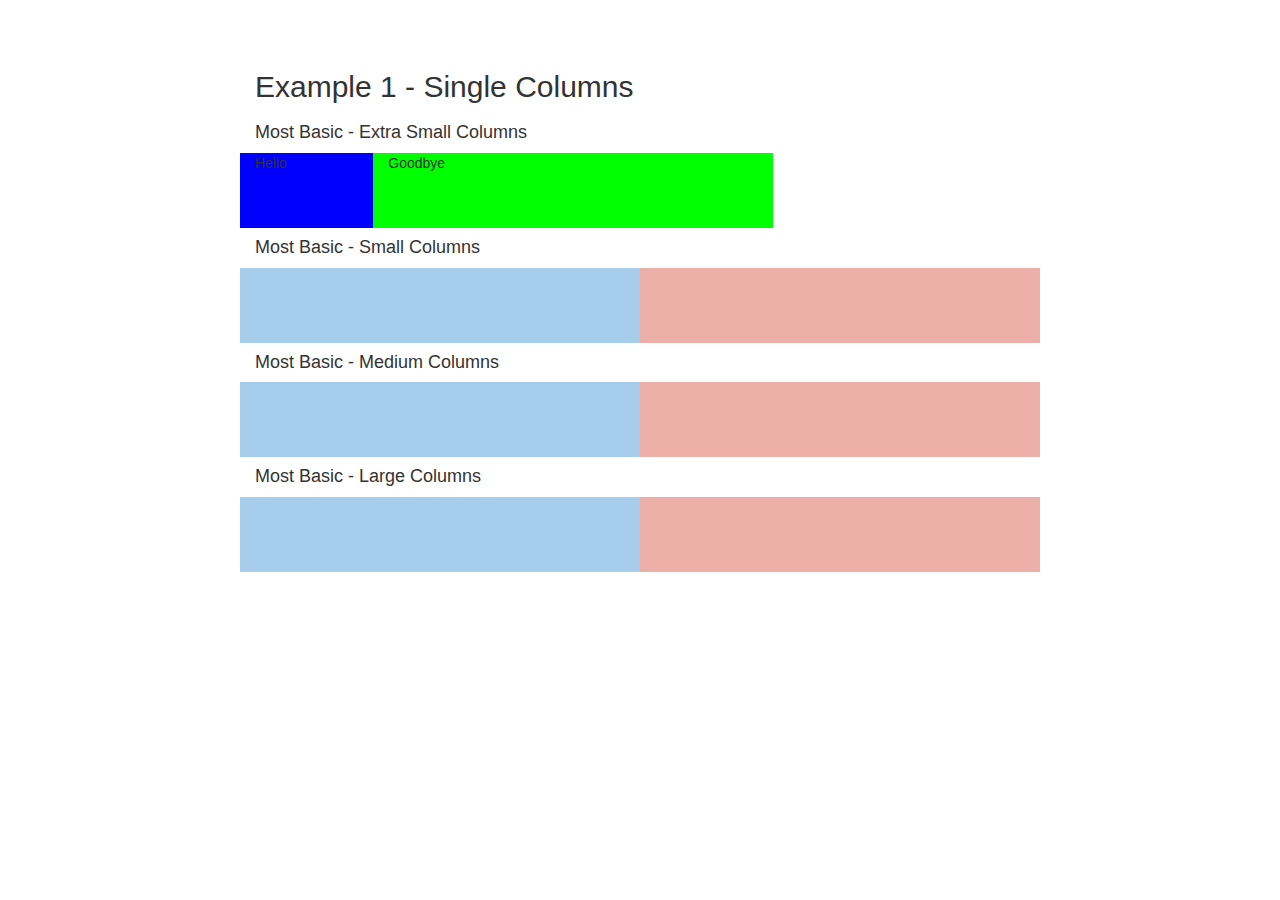
<file: webapp/example1.html>
<!DOCTYPE html>
<html lang="en">
  <head>
    <title>Bootstrap 3 Column Classes - HelloErik.com @Erik_UX</title>
    <meta name="viewport" content="width=device-width, initial-scale=1.0">
 <script src="assets/js/jquery.js"></script>
<script src="assets/js/select2.js"></script>
<script src="assets/js/bootstrap.js"></script>  
<link rel="stylesheet" type="text/css" href="assets/css/bootstrap.css" />


</head>
  <body>
    <div class="container text" style="margin-right: auto; margin-left: auto; padding-left: 15px; padding-right: 15px; margin-top: 50px;">
      <div class="row">
        <div class="col-sm-12">
          <h2>Example 1 - Single Columns</h2>
        </div>
      </div>
    </div>
    <div class="container">
      <div class="row">
        <div class="col-sm-12">
          <h4>Most Basic - Extra Small Columns</h4>
        </div>
      </div>
      <div class="row">
        <div class="col-xs-2 example-block" style="height: 75px; background: blue;">Hello</div>
        <div class="col-xs-6 example-block alt" style="height: 75px; background-color:#00ff00;">Goodbye</div>
      </div>
    </div>
    <div class="container">
      <div class="row">
        <div class="col-sm-12">
          <h4>Most Basic - Small Columns</h4>
        </div>
      </div>
      <div class="row">
        <div class="col-sm-6 example-block" style="height: 75px; background-color: #a7cdec;"></div>
        <div class="col-sm-6 example-block alt" style="height: 75px; background-color: #ecafa7;""></div>
      </div>
    </div>
    <div class="container">
      <div class="row">
        <div class="col-sm-12">
          <h4>Most Basic - Medium Columns</h4>
        </div>
      </div>
      <div class="row">
        <div class="col-md-6 example-block" style="height: 75px; background-color: #a7cdec;"></div>
        <div class="col-md-6 example-block alt" style="height: 75px; background-color: #ecafa7;""></div>
      </div>
    </div>
    <div class="container">
      <div class="row">
        <div class="col-lg-12">
          <h4>Most Basic - Large Columns</h4>
        </div>
      </div>
      <div class="row">
         <div class="col-lg-6 example-block" style="height: 75px; background-color: #a7cdec;"></div>
        <div class="col-lg-6 example-block alt" style="height: 75px; background-color: #ecafa7;""></div>
     </div>
    </div>
    <footer></footer>
  </body>
</html>
</file>
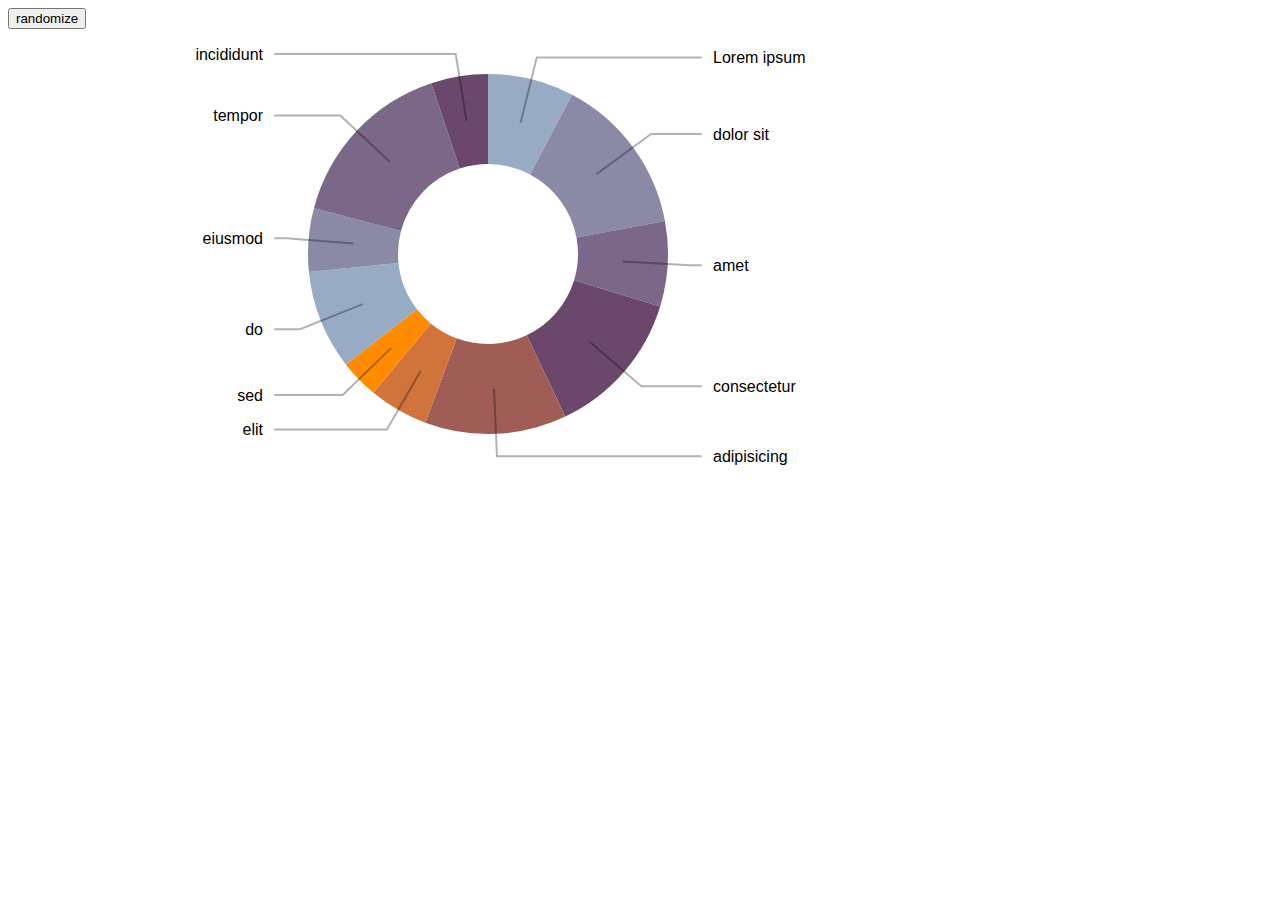
<file: src/main/webapp/donutpolylines.html>
<!DOCTYPE html>
<meta charset="utf-8">
<style>

    body {
        font-family: "Helvetica Neue", Helvetica, Arial, sans-serif;
        width: 960px;
        height: 500px;
        position: relative;
    }

    svg {
        width: 100%;
        height: 100%;
    }

    path.slice{
        stroke-width:2px;
    }

    polyline{
        opacity: .3;
        stroke: black;
        stroke-width: 2px;
        fill: none;
    }

</style>
<body>
<button class="randomize">randomize</button>

<script src="assets/js/d3.v3.js" charset="utf-8"></script>
<script>

    var svg = d3.select("body")
            .append("svg")
            .append("g")

    svg.append("g")
            .attr("class", "slices");
    svg.append("g")
            .attr("class", "labels");
    svg.append("g")
            .attr("class", "lines");

    var width = 960,
            height = 450,
            radius = Math.min(width, height) / 2;

    var pie = d3.layout.pie()
            .sort(null)
            .value(function(d) {
                return d.value;
            });

    var arc = d3.svg.arc()
            .outerRadius(radius * 0.8)
            .innerRadius(radius * 0.4);

    var outerArc = d3.svg.arc()
            .innerRadius(radius * 0.9)
            .outerRadius(radius * 0.9);

    svg.attr("transform", "translate(" + width / 2 + "," + height / 2 + ")");

    var key = function(d){ return d.data.label; };

    var color = d3.scale.ordinal()
            .domain(["Lorem ipsum", "dolor sit", "amet", "consectetur", "adipisicing", "elit", "sed", "do", "eiusmod", "tempor", "incididunt"])
            .range(["#98abc5", "#8a89a6", "#7b6888", "#6b486b", "#a05d56", "#d0743c", "#ff8c00"]);

    function randomData (){
        var labels = color.domain();
        return labels.map(function(label){
            return { label: label, value: Math.random() }
        });
    }

    change(randomData());

    d3.select(".randomize")
            .on("click", function(){
                change(randomData());
            });


    function change(data) {

        /* ------- PIE SLICES -------*/
        var slice = svg.select(".slices").selectAll("path.slice")
                .data(pie(data), key);

        slice.enter()
                .insert("path")
                .style("fill", function(d) { return color(d.data.label); })
                .attr("class", "slice");

        slice
                .transition().duration(1000)
                .attrTween("d", function(d) {
                    this._current = this._current || d;
                    var interpolate = d3.interpolate(this._current, d);
                    this._current = interpolate(0);
                    return function(t) {
                        return arc(interpolate(t));
                    };
                })

        slice.exit()
                .remove();

        /* ------- TEXT LABELS -------*/

        var text = svg.select(".labels").selectAll("text")
                .data(pie(data), key);

        text.enter()
                .append("text")
                .attr("dy", ".35em")
                .text(function(d) {
                    return d.data.label;
                });

        function midAngle(d){
            return d.startAngle + (d.endAngle - d.startAngle)/2;
        }

        text.transition().duration(1000)
                .attrTween("transform", function(d) {
                    this._current = this._current || d;
                    var interpolate = d3.interpolate(this._current, d);
                    this._current = interpolate(0);
                    return function(t) {
                        var d2 = interpolate(t);
                        var pos = outerArc.centroid(d2);
                        pos[0] = radius * (midAngle(d2) < Math.PI ? 1 : -1);
                        return "translate("+ pos +")";
                    };
                })
                .styleTween("text-anchor", function(d){
                    this._current = this._current || d;
                    var interpolate = d3.interpolate(this._current, d);
                    this._current = interpolate(0);
                    return function(t) {
                        var d2 = interpolate(t);
                        return midAngle(d2) < Math.PI ? "start":"end";
                    };
                });

        text.exit()
                .remove();

        /* ------- SLICE TO TEXT POLYLINES -------*/

        var polyline = svg.select(".lines").selectAll("polyline")
                .data(pie(data), key);

        polyline.enter()
                .append("polyline");

        polyline.transition().duration(1000)
                .attrTween("points", function(d){
                    this._current = this._current || d;
                    var interpolate = d3.interpolate(this._current, d);
                    this._current = interpolate(0);
                    return function(t) {
                        var d2 = interpolate(t);
                        var pos = outerArc.centroid(d2);
                        pos[0] = radius * 0.95 * (midAngle(d2) < Math.PI ? 1 : -1);
                        return [arc.centroid(d2), outerArc.centroid(d2), pos];
                    };
                });

        polyline.exit()
                .remove();
    };

</script>
</body>
</file>
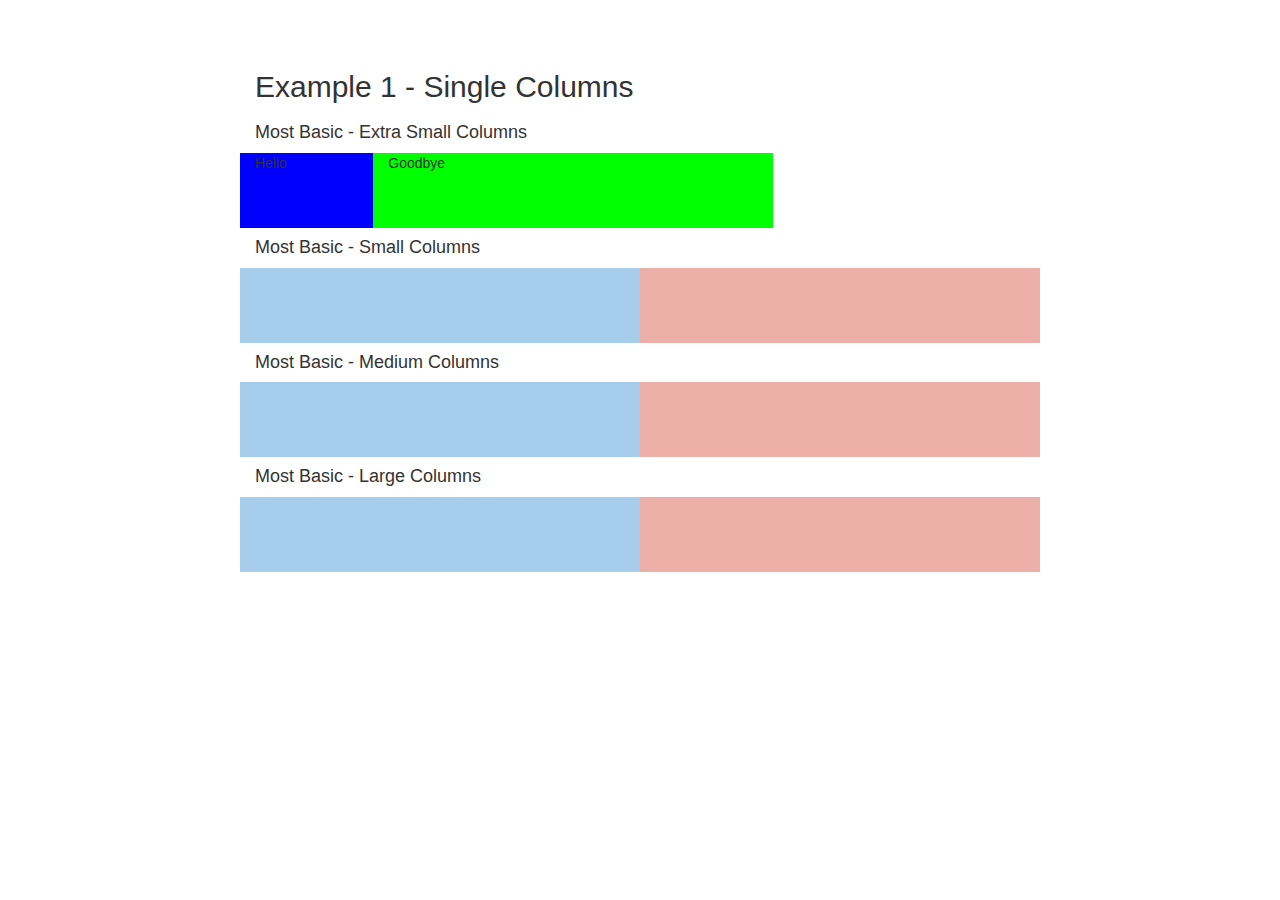
<file: src/main/webapp/example1.html>
<!DOCTYPE html>
<html lang="en">
  <head>
    <title>Bootstrap 3 Column Classes - HelloErik.com @Erik_UX</title>
    <meta name="viewport" content="width=device-width, initial-scale=1.0">
 <script src="assets/js/jquery.js"></script>
<script src="assets/js/select2.js"></script>
<script src="assets/js/bootstrap.js"></script>  
<link rel="stylesheet" type="text/css" href="assets/css/bootstrap.css" />


</head>
  <body>
    <div class="container text" style="margin-right: auto; margin-left: auto; padding-left: 15px; padding-right: 15px; margin-top: 50px;">
      <div class="row">
        <div class="col-sm-12">
          <h2>Example 1 - Single Columns</h2>
        </div>
      </div>
    </div>
    <div class="container">
      <div class="row">
        <div class="col-sm-12">
          <h4>Most Basic - Extra Small Columns</h4>
        </div>
      </div>
      <div class="row">
        <div class="col-xs-2 example-block" style="height: 75px; background: blue;">Hello</div>
        <div class="col-xs-6 example-block alt" style="height: 75px; background-color:#00ff00;">Goodbye</div>
      </div>
    </div>
    <div class="container">
      <div class="row">
        <div class="col-sm-12">
          <h4>Most Basic - Small Columns</h4>
        </div>
      </div>
      <div class="row">
        <div class="col-sm-6 example-block" style="height: 75px; background-color: #a7cdec;"></div>
        <div class="col-sm-6 example-block alt" style="height: 75px; background-color: #ecafa7;"></div>
      </div>
    </div>
    <div class="container">
      <div class="row">
        <div class="col-sm-12">
          <h4>Most Basic - Medium Columns</h4>
        </div>
      </div>
      <div class="row">
        <div class="col-md-6 example-block" style="height: 75px; background-color: #a7cdec;"></div>
        <div class="col-md-6 example-block alt" style="height: 75px; background-color: #ecafa7;"></div>
      </div>
    </div>
    <div class="container">
      <div class="row">
        <div class="col-lg-12">
          <h4>Most Basic - Large Columns</h4>
        </div>
      </div>
      <div class="row">
         <div class="col-lg-6 example-block" style="height: 75px; background-color: #a7cdec;"></div>
        <div class="col-lg-6 example-block alt" style="height: 75px; background-color: #ecafa7;"></div>
     </div>
    </div>
    <footer></footer>
  </body>
</html>
</file>
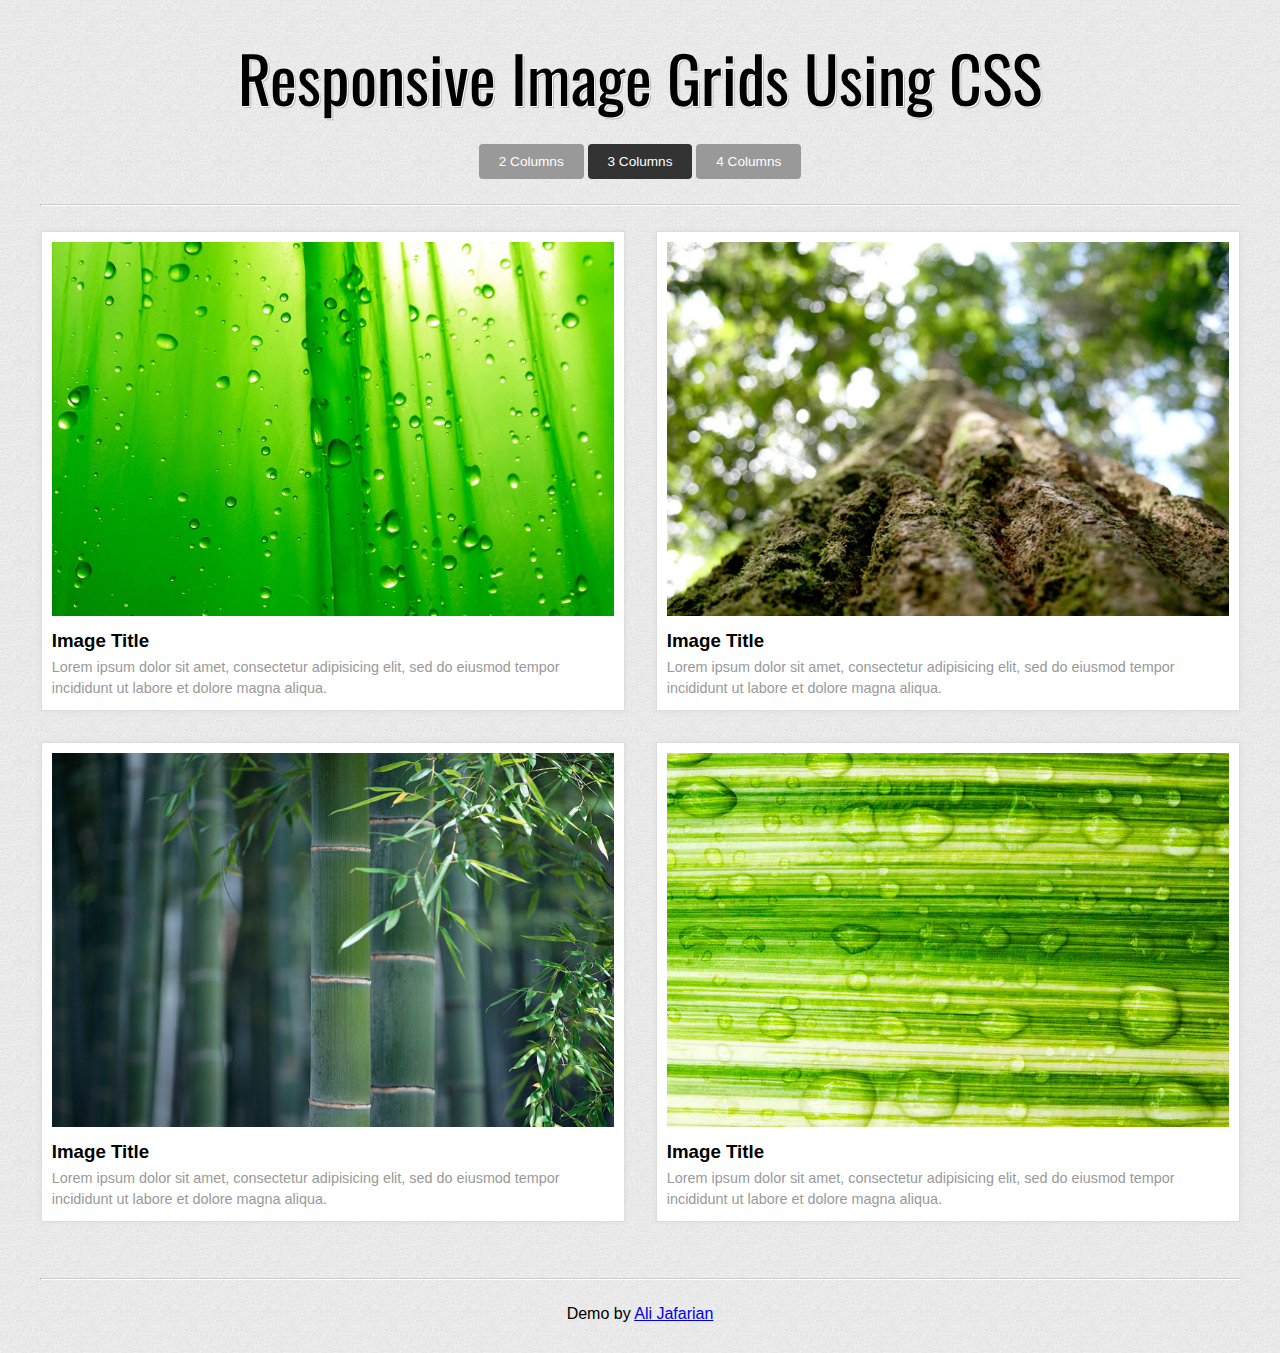
<file: src/main/webapp/test-image-grid.html>
<!DOCTYPE html>
<html>
<head>
<title>Responsive Image Grids Using CSS</title>
<link href='http://fonts.googleapis.com/css?family=Oswald' rel='stylesheet' type='text/css'>
<style type="text/css">
* {
	margin: 0;
	padding: 0;
}
body {
	background: url(images/noise_light-grey.jpg);
	font-family: 'Helvetica Neue', arial, sans-serif;
	font-weight: 200;
}

h1 {
	font-family: 'Oswald', sans-serif;
	font-size: 4em;
	font-weight: 400;
	margin: 0 0 20px;
	text-align: center;
	text-shadow: 1px 1px 0 #fff, 2px 2px 0 #bbb;
}
hr {
	border-top: 1px solid #ccc;
	border-bottom: 1px solid #fff;
	margin: 25px 0;
	clear: both;
}
.centered {
	text-align: center;
}
.wrapper {
	width: 100%;
	padding: 30px 0;
}
.container {
	width: 1200px;
	margin: 0 auto;
}
ul.grid-nav {
	list-style: none;
	font-size: .85em;
	font-weight: 200;
	text-align: center;
}
ul.grid-nav li {
	display: inline-block;
}
ul.grid-nav li a {
	display: inline-block;
	background: #999;
	color: #fff;
	padding: 10px 20px;
	text-decoration: none;
	border-radius: 4px;
	-moz-border-radius: 4px;
	-webkit-border-radius: 4px;
}
ul.grid-nav li a:hover {
	background: #7b0;
}
ul.grid-nav li a.active {
	background: #333;
}
.grid-container {
	display: none;
}
/* ----- Image grids ----- */
ul.rig {
	list-style: none;
	font-size: 0px;
	margin-left: -2.5%; /* should match li left margin */
}
ul.rig li {
	display: inline-block;
	padding: 10px;
	margin: 0 0 2.5% 2.5%;
	background: #fff;
	border: 1px solid #ddd;
	font-size: 16px;
	font-size: 1rem;
	vertical-align: top;
	box-shadow: 0 0 5px #ddd;
	box-sizing: border-box;
	-moz-box-sizing: border-box;
	-webkit-box-sizing: border-box;
}
ul.rig li img {
	max-width: 100%;
	height: auto;
	margin: 0 0 10px;
}
ul.rig li h3 {
	margin: 0 0 5px;
}
ul.rig li p {
	font-size: .9em;
	line-height: 1.5em;
	color: #999;
}
/* class for 2 columns */
ul.rig.columns-2 li {
	width: 47.5%; /* this value + 2.5 should = 50% */
}
/* class for 3 columns */
ul.rig.columns-3 li {
	width: 30.83%; /* this value + 2.5 should = 33% */
}
/* class for 4 columns */
ul.rig.columns-4 li {
	width: 22.5%; /* this value + 2.5 should = 25% */
}

@media (max-width: 1199px) {
	.container {
		width: auto;
		padding: 0 10px;
	}
}

@media (max-width: 480px) {
	ul.grid-nav li {
		display: block;
		margin: 0 0 5px;
	}
	ul.grid-nav li a {
		display: block;
	}
	ul.rig {
		margin-left: 0;
	}
	ul.rig li {
		width: 100% !important; /* over-ride all li styles */
		margin: 0 0 20px;
	}
}
</style>
</head>

<body>

<div class="wrapper">
	<div class="container">
		<h1>Responsive Image Grids Using CSS</h1>
		<ul class="grid-nav">
			<li><a href="#" data-id="two-columns" >2 Columns</a></li>
			<li><a href="#" data-id="three-columns" class="active">3 Columns</a></li>
			<li><a href="#" data-id="four-columns">4 Columns</a></li>
		</ul>
		
		<hr />
		
		<div id="two-columns" class="grid-container" style="display:block;">
			<ul class="rig columns-2">
				<li>
					<img src="images/pri_001.jpg" />
					<h3>Image Title</h3>
					<p>Lorem ipsum dolor sit amet, consectetur adipisicing elit, sed do eiusmod tempor incididunt ut labore et dolore magna aliqua.</p>
				</li>
				<li>
					<img src="images/pri_002.jpg" />
					<h3>Image Title</h3>
					<p>Lorem ipsum dolor sit amet, consectetur adipisicing elit, sed do eiusmod tempor incididunt ut labore et dolore magna aliqua.</p>
				</li>
				<li>
					<img src="images/pri_003.jpg" />
					<h3>Image Title</h3>
					<p>Lorem ipsum dolor sit amet, consectetur adipisicing elit, sed do eiusmod tempor incididunt ut labore et dolore magna aliqua.</p>
				</li>
				<li>
					<img src="images/pri_004.jpg" />
					<h3>Image Title</h3>
					<p>Lorem ipsum dolor sit amet, consectetur adipisicing elit, sed do eiusmod tempor incididunt ut labore et dolore magna aliqua.</p>
				</li>
			</ul>
		</div>
		<!--/#two-columns-->
		
		<div id="three-columns" class="grid-container">
			<ul class="rig columns-3">
				<li>
					<img src="images/pri_001.jpg" />
					<h3>Image Title</h3>
					<p>Lorem ipsum dolor sit amet, consectetur adipisicing elit, sed do eiusmod tempor incididunt ut labore et dolore magna aliqua.</p>
				</li>
				<li>
					<img src="images/pri_002.jpg" />
					<h3>Image Title</h3>
					<p>Lorem ipsum dolor sit amet, consectetur adipisicing elit, sed do eiusmod tempor incididunt ut labore et dolore magna aliqua.</p>
				</li>
				<li>
					<img src="images/pri_003.jpg" />
					<h3>Image Title</h3>
					<p>Lorem ipsum dolor sit amet, consectetur adipisicing elit, sed do eiusmod tempor incididunt ut labore et dolore magna aliqua.</p>
				</li>
				<li>
					<img src="images/pri_004.jpg" />
					<h3>Image Title</h3>
					<p>Lorem ipsum dolor sit amet, consectetur adipisicing elit, sed do eiusmod tempor incididunt ut labore et dolore magna aliqua.</p>
				</li>
				<li>
					<img src="images/pri_005.jpg" />
					<h3>Image Title</h3>
					<p>Lorem ipsum dolor sit amet, consectetur adipisicing elit, sed do eiusmod tempor incididunt ut labore et dolore magna aliqua.</p>
				</li>
				<li>
					<img src="images/pri_006.jpg" />
					<h3>Image Title</h3>
					<p>Lorem ipsum dolor sit amet, consectetur adipisicing elit, sed do eiusmod tempor incididunt ut labore et dolore magna aliqua.</p>
				</li>
				<li>
					<img src="images/pri_007.jpg" />
					<h3>Image Title</h3>
					<p>Lorem ipsum dolor sit amet, consectetur adipisicing elit, sed do eiusmod tempor incididunt ut labore et dolore magna aliqua.</p>
				</li>
				<li>
					<img src="images/pri_008.jpg" />
					<h3>Image Title</h3>
					<p>Lorem ipsum dolor sit amet, consectetur adipisicing elit, sed do eiusmod tempor incididunt ut labore et dolore magna aliqua.</p>
				</li>
				<li>
					<img src="images/pri_009.jpg" />
					<h3>Image Title</h3>
					<p>Lorem ipsum dolor sit amet, consectetur adipisicing elit, sed do eiusmod tempor incididunt ut labore et dolore magna aliqua.</p>
				</li>
			</ul>
		</div>
		<!--/#three-columns-->
		
		<div id="four-columns" class="grid-container">
			<ul class="rig columns-4">
				<li>
					<img src="images/pri_001.jpg" />
					<h3>Image Title</h3>
					<p>Lorem ipsum dolor sit amet, consectetur adipisicing elit, sed do eiusmod tempor incididunt ut labore et dolore magna aliqua.</p>
				</li>
				<li>
					<img src="images/pri_002.jpg" />
					<h3>Image Title</h3>
					<p>Lorem ipsum dolor sit amet, consectetur adipisicing elit, sed do eiusmod tempor incididunt ut labore et dolore magna aliqua.</p>
				</li>
				<li>
					<img src="images/pri_003.jpg" />
					<h3>Image Title</h3>
					<p>Lorem ipsum dolor sit amet, consectetur adipisicing elit, sed do eiusmod tempor incididunt ut labore et dolore magna aliqua.</p>
				</li>
				<li>
					<img src="images/pri_004.jpg" />
					<h3>Image Title</h3>
					<p>Lorem ipsum dolor sit amet, consectetur adipisicing elit, sed do eiusmod tempor incididunt ut labore et dolore magna aliqua.</p>
				</li>
				<li>
					<img src="images/pri_005.jpg" />
					<h3>Image Title</h3>
					<p>Lorem ipsum dolor sit amet, consectetur adipisicing elit, sed do eiusmod tempor incididunt ut labore et dolore magna aliqua.</p>
				</li>
				<li>
					<img src="images/pri_006.jpg" />
					<h3>Image Title</h3>
					<p>Lorem ipsum dolor sit amet, consectetur adipisicing elit, sed do eiusmod tempor incididunt ut labore et dolore magna aliqua.</p>
				</li>
				<li>
					<img src="images/pri_007.jpg" />
					<h3>Image Title</h3>
					<p>Lorem ipsum dolor sit amet, consectetur adipisicing elit, sed do eiusmod tempor incididunt ut labore et dolore magna aliqua.</p>
				</li>
				<li>
					<img src="images/pri_008.jpg" />
					<h3>Image Title</h3>
					<p>Lorem ipsum dolor sit amet, consectetur adipisicing elit, sed do eiusmod tempor incididunt ut labore et dolore magna aliqua.</p>
				</li>
				<li>
					<img src="images/pri_009.jpg" />
					<h3>Image Title</h3>
					<p>Lorem ipsum dolor sit amet, consectetur adipisicing elit, sed do eiusmod tempor incididunt ut labore et dolore magna aliqua.</p>
				</li>
				<li>
					<img src="images/pri_010.jpg" />
					<h3>Image Title</h3>
					<p>Lorem ipsum dolor sit amet, consectetur adipisicing elit, sed do eiusmod tempor incididunt ut labore et dolore magna aliqua.</p>
				</li>
				<li>
					<img src="images/pri_011.jpg" />
					<h3>Image Title</h3>
					<p>Lorem ipsum dolor sit amet, consectetur adipisicing elit, sed do eiusmod tempor incididunt ut labore et dolore magna aliqua.</p>
				</li>
				<li>
					<img src="images/pri_012.jpg" />
					<h3>Image Title</h3>
					<p>Lorem ipsum dolor sit amet, consectetur adipisicing elit, sed do eiusmod tempor incididunt ut labore et dolore magna aliqua.</p>
				</li>
			</ul>
		</div>
		<!--/#four-columns-->
		
		<hr />
		
		<p class="centered">Demo by <a href="http://alijafarian.com">Ali Jafarian</a></p>
	</div>
	<!--/.container-->
</div>
<!--/.wrapper-->

<script src="http://ajax.googleapis.com/ajax/libs/jquery/1.10.2/jquery.min.js" type="text/javascript"></script>
<script type="text/javascript">
$(document).ready(function() {
	$('.grid-nav li a').on('click', function(event){
		event.preventDefault();
		$('.grid-container').fadeOut(500, function(){
			$('#' + gridID).fadeIn(500);
		});
		var gridID = $(this).attr("data-id");
		
		$('.grid-nav li a').removeClass("active");
		$(this).addClass("active");
	});
});
</script>

</body>
</html>
</file>
